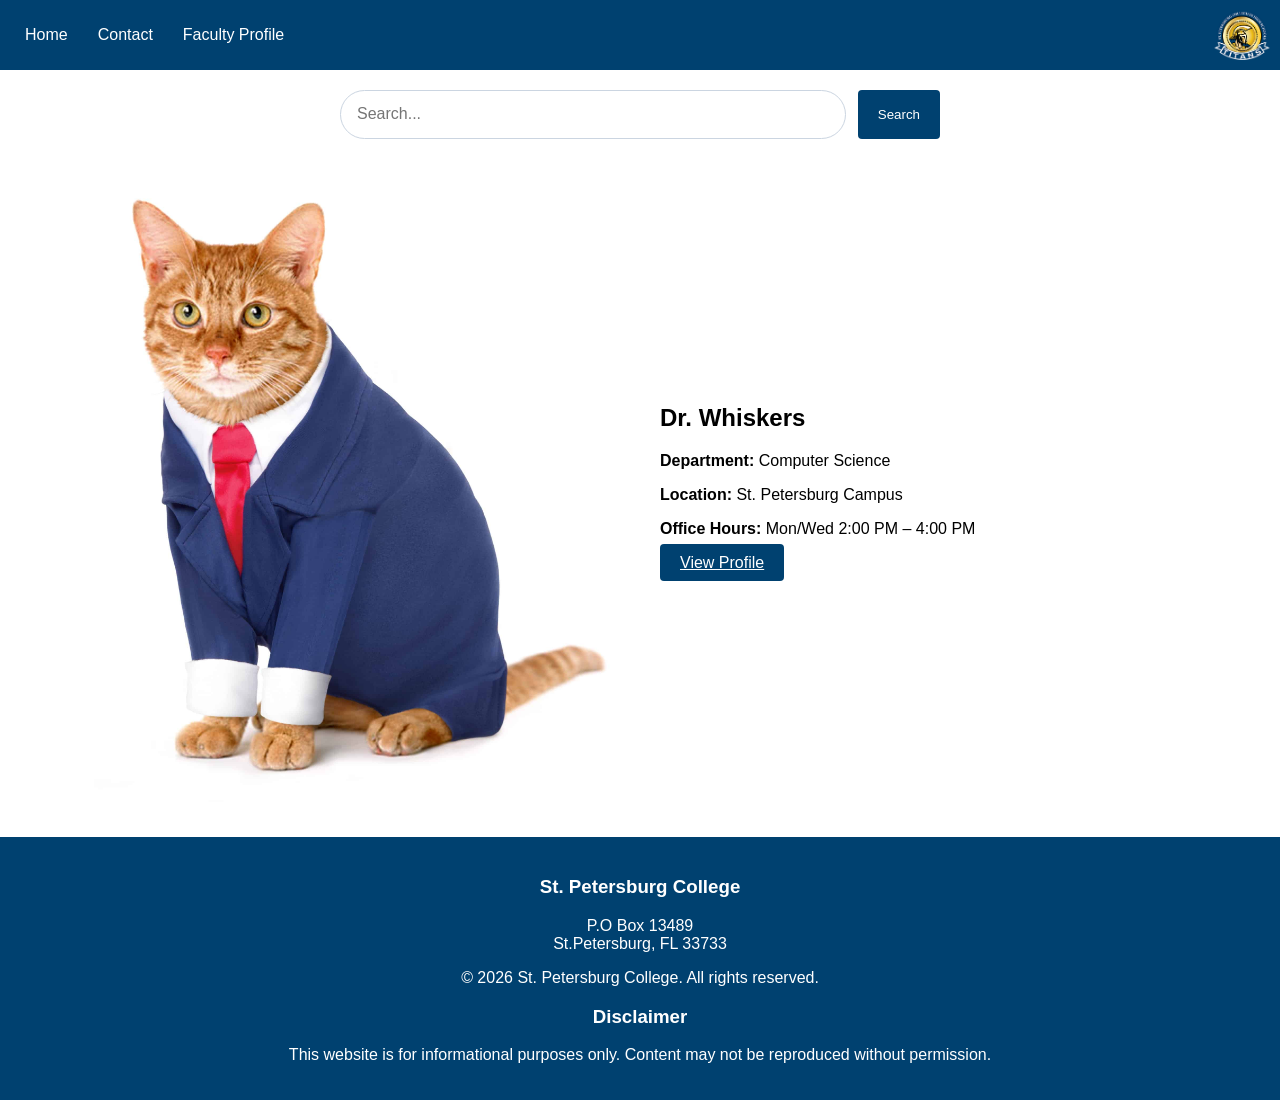
<file: index.html>
<!DOCTYPE html>
<html lang="en">
<head>
    <meta charset="UTF-8">
    <meta name="viewport" content="width=device-width, initial-scale=1.0">
    <title>Home Page</title>
    <link rel="stylesheet" href="styles.css"> 
</head>
<body>
    <nav>
        <ul>
            <li><a href="index.html">Home</a></li>
            <li><a href="contact.html">Contact</a></li>
            <li><a href="faculty-profile.html">Faculty Profile</a></li>
        </ul>
        <img src="images/logo.png" alt="Logo" class="logo">
    </nav>
    <main>
        <!-- Page content goes here -->
        <form class="search-form" action="#" method="get">
            <input type="text" name="search" placeholder="Search..." aria-label="Search">
            <button type="submit">Search</button>
        </form>
    </section>

    <section class="profile-overview">
        <div class="profile-left">
            <div class="photo-placeholder">
                <img src="images/DrWhiskers.jpg" alt="Faculty Headshot">
            </div>
        </div>
        <div class="profile-right">
            <h2>Dr. Whiskers</h2>
            <p><strong>Department:</strong> Computer Science</p>
            <p><strong>Location:</strong> St. Petersburg Campus</p>
            <p><strong>Office Hours:</strong> Mon/Wed 2:00 PM – 4:00 PM</p>
            <a class="profile-button" href="faculty-profile.html">View Profile</a>
        </div>
    </section>
    </main>
    <footer>
        <div class="footer-section">
            <h3>St. Petersburg College</h3>
            <p>P.O Box 13489<br>St.Petersburg, FL 33733</p>
        </div>
        <div class="footer-section">
            <p>&copy; 2026 St. Petersburg College. All rights reserved.</p>
        </div>
        <div class="footer-section">
            <h3>Disclaimer</h3>
            <p>This website is for informational purposes only. Content may not be reproduced without permission.</p>
        </div>
    </footer>
</body>
</html>
</file>
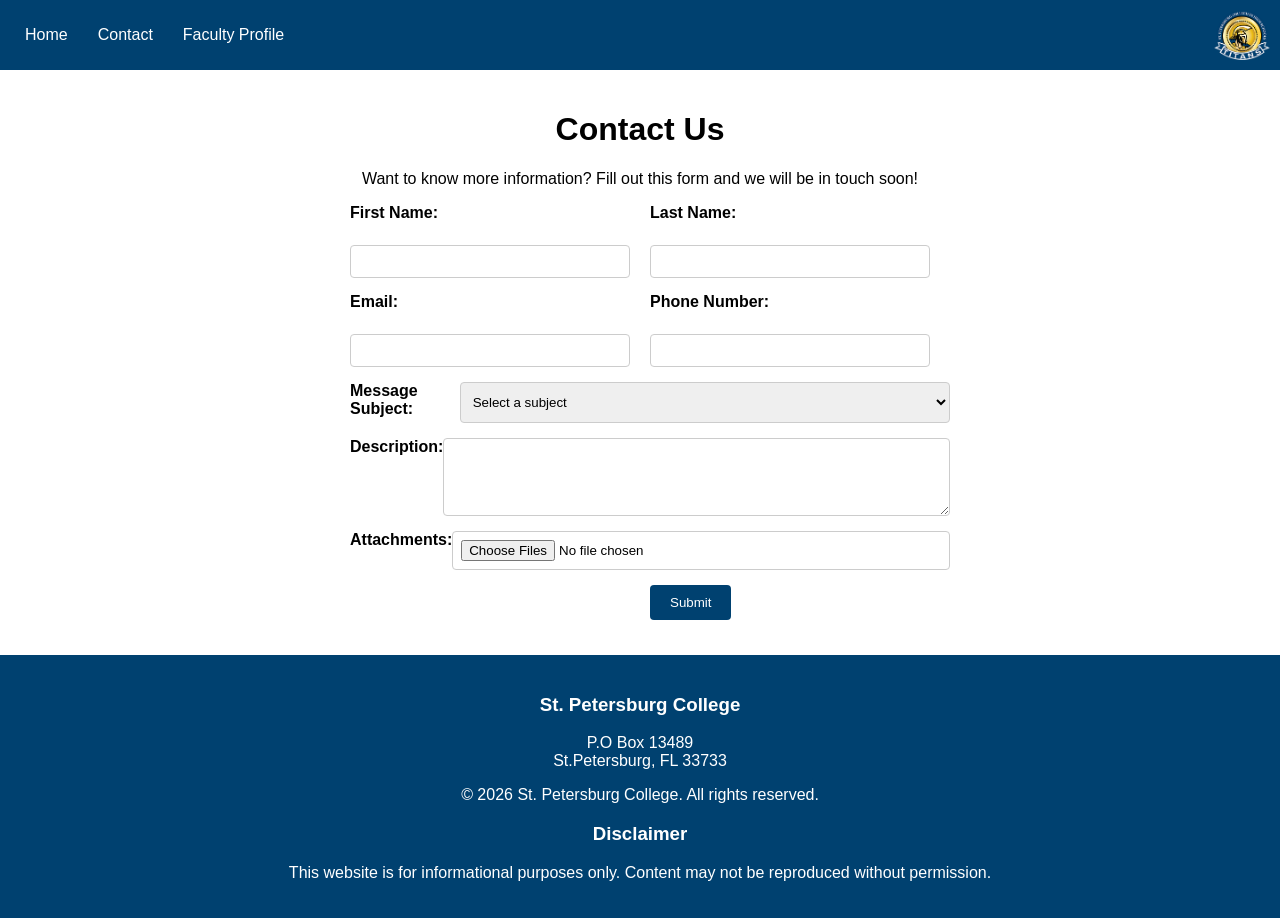
<file: contact.html>
<!DOCTYPE html>
<html lang="en">
<head>
    <meta charset="UTF-8">
    <meta name="viewport" content="width=device-width, initial-scale=1.0">
    <title>Contact Page</title>
    <link rel="stylesheet" href="styles.css"> 
</head>
<body>
    <nav>
        <ul>
            <li><a href="index.html">Home</a></li>
            <li><a href="contact.html">Contact</a></li>
            <li><a href="faculty-profile.html">Faculty Profile</a></li>
        </ul>
        <img src="images/logo.png" alt="Logo" class="logo">
    </nav>
    <main>
        <!-- Page content goes here -->
        <h1 style="text-align: center;">Contact Us</h1>
        <p style="text-align: center;">Want to know more information? Fill out this form and we will be in touch soon!</p>

        <form>
            <div class="form-row">
                <div class="left">
                    <label for="firstName">First Name:</label><br>
                    <input type="text" id="firstName" name="firstName" required>
                </div>
                <div class="right">
                    <label for="lastName">Last Name:</label><br>
                    <input type="text" id="lastName" name="lastName" required>
                </div>
            </div>
            <div class="form-row">
                <div class="left">
                    <label for="email">Email:</label><br>
                    <input type="email" id="email" name="email" required>
                </div>
                <div class="right">
                    <label for="phone">Phone Number:</label><br>
                    <input type="tel" id="phone" name="phone">
                </div>
            </div>
            <div class="form-row full">
                <label for="subject">Message Subject:</label><br>
                <select id="subject" name="subject" required>
                    <option value="">Select a subject</option>
                    <option value="general">General Inquiry</option>
                    <option value="academic">Academic Question</option>
                    <option value="technical">Technical Support</option>
                    <option value="feedback">Feedback</option>
                </select>
            </div>
            <div class="form-row full">
                <label for="description">Description:</label><br>
                <textarea id="description" name="description" rows="4" required></textarea>
            </div>
            <div class="form-row full">
                <label for="attachments">Attachments:</label><br>
                <input type="file" id="attachments" name="attachments" multiple>
            </div>
            <div class="form-row">
                <div class="left"></div>
                <div class="right">
                    <button type="submit">Submit</button>
                </div>
            </div>
        </form>

    </main>
    <footer>
        <div class="footer-section">
            <h3>St. Petersburg College</h3>
            <p>P.O Box 13489<br>St.Petersburg, FL 33733</p>
        </div>
        <div class="footer-section">
            <p>&copy; 2026 St. Petersburg College. All rights reserved.</p>
        </div>
        <div class="footer-section">
            <h3>Disclaimer</h3>
            <p>This website is for informational purposes only. Content may not be reproduced without permission.</p>
        </div>
    </footer>
</body>
</html>
</file>
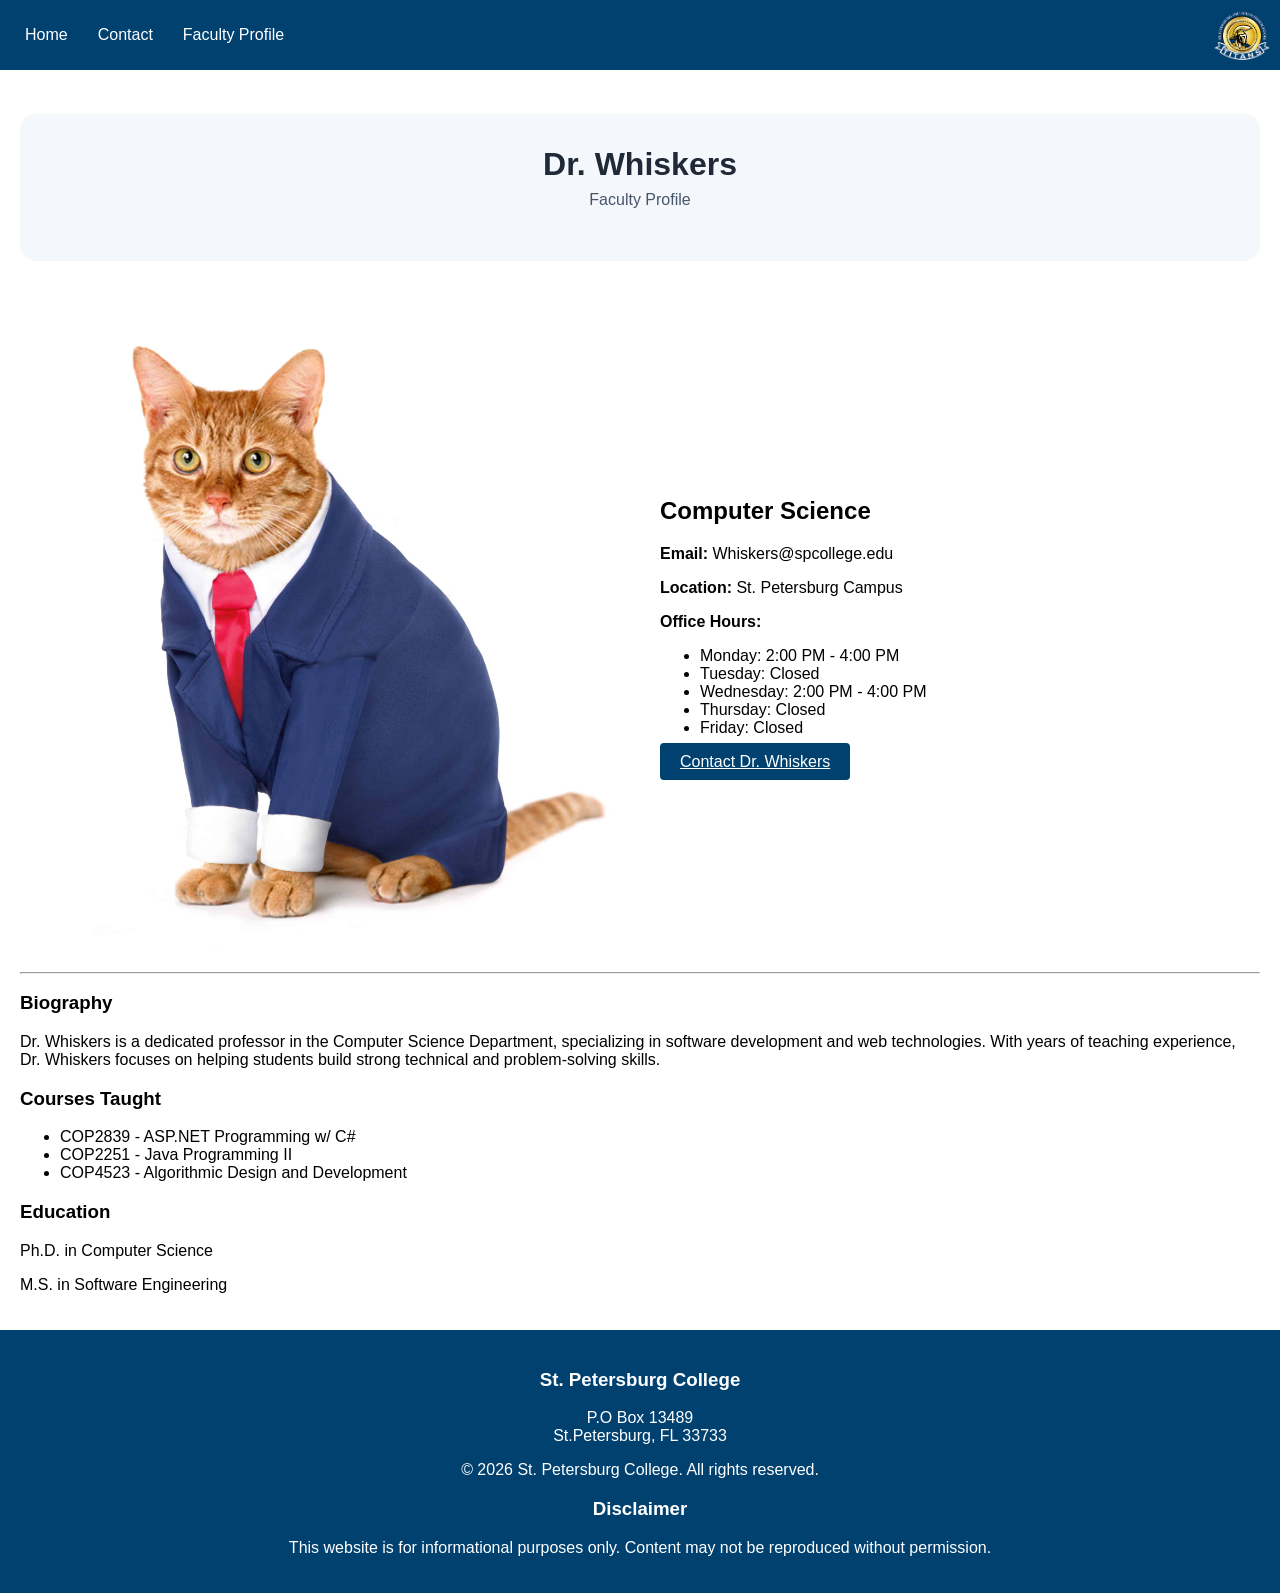
<file: faculty-profile.html>
<!DOCTYPE html>
<html lang="en">
<head>
    <meta charset="UTF-8">
    <meta name="viewport" content="width=device-width, initial-scale=1.0">
    <title>Faculty Profile</title>
    <link rel="stylesheet" href="styles.css"> 
</head>
<body>
    <nav>
        <ul>
            <li><a href="index.html">Home</a></li>
            <li><a href="contact.html">Contact</a></li>
            <li><a href="faculty-profile.html">Faculty Profile</a></li>
        </ul>
        <img src="images/logo.png" alt="Logo" class="logo">
    </nav>
    <main>
        <!-- Page content goes here -->
        <section class="search-row">
            <h1>Dr. Whiskers</h1>
            <p>Faculty Profile</p>
        </section>

        <section class="profile-overview">
        
        <div class="profile-left">
            <img src="images/DrWhiskers.jpg" alt="Faculty Headshot">
        </div>

        <div class="profile-right">
            <h2>Computer Science</h2>
            <p><strong>Email:</strong> Whiskers@spcollege.edu</p>
            <p><strong>Location:</strong> St. Petersburg Campus</p>
            <p><strong>Office Hours:</strong></p>
            <ul>
                <li>Monday: 2:00 PM - 4:00 PM</li>
                <li>Tuesday: Closed</li>
                <li>Wednesday: 2:00 PM - 4:00 PM</li>
                <li>Thursday: Closed</li>
                <li>Friday: Closed</li>
            </ul>
            <a class="contact-button" href="contact.html">Contact Dr. Whiskers</a>
        </div>

        </section>

        <hr>

        <section class="peofile-overview">

            <div class="profile-left">
                <h3>Biography</h3>
                <p>
                    Dr. Whiskers is a dedicated professor in the Computer Science Department, specializing in software development and web 
                    technologies. With years of teaching experience, Dr. Whiskers focuses on helping students build strong technical and 
                    problem-solving skills.
                </p>
            </div>

            <div class="profile-right">
                <h3>Courses Taught</h3>
                <ul>
                    <li>COP2839 - ASP.NET Programming w/ C#</li>
                    <li>COP2251 - Java Programming II</li>
                    <li>COP4523 - Algorithmic Design and Development</li>
                </ul>

                <h3>Education</h3>
                <p>Ph.D. in Computer Science</p>
                <p>M.S. in Software Engineering</p>
            </div>

        </section>

    </main>
    <footer>
        <div class="footer-section">
            <h3>St. Petersburg College</h3>
            <p>P.O Box 13489<br>St.Petersburg, FL 33733</p>
        </div>
        <div class="footer-section">
            <p>&copy; 2026 St. Petersburg College. All rights reserved.</p>
        </div>
        <div class="footer-section">
            <h3>Disclaimer</h3>
            <p>This website is for informational purposes only. Content may not be reproduced without permission.</p>
        </div>
    </footer>
</body>
</html>
</file>
<file: styles.css>
/*
Blue HEX #004170
Green HEX #86a23f
Gold HEX #e7b82b
*/

body {
    font-family: Arial, sans-serif;
    margin: 0;
    padding: 0;
    display: flex;
    flex-direction: column;
    min-height: 100vh;
}
/*Navigation Styles*/
nav {
    background-color: #004170;
    color: white;
    padding: 10px;
    display: flex;
    justify-content: space-between;
    align-items: center;
}
nav ul {
    list-style: none;
    margin: 0;
    padding: 0;
    display: flex;
}
nav li {
    margin: 0 15px;
}
nav a {
    color: white;
    text-decoration: none;
}
.logo {
    height: 50px;
    width: auto;
}
/* End Navigation Styles */

main {
    flex: 1;
    padding: 20px;
}

/* Footer Styles */
footer {
    background-color: #004170;
    color: white;
    padding: 20px;
    text-align: center;
}
.footer-section {
    margin: 10px 0;
}
/* End Footer Styles */

/* Form Styles */
form {
    max-width: 600px;
    margin: 0 auto;
}

.form-row {
    display: flex;
    margin-bottom: 15px;
}

.left, .right {
    flex: 1;
    padding: 0 10px;
}

.full {
    width: 100%;
    padding: 0 10px;
}

label {
    display: block;
    margin-bottom: 5px;
    font-weight: bold;
}

input, select, textarea {
    width: 100%;
    padding: 8px;
    border: 1px solid #ccc;
    border-radius: 4px;
    box-sizing: border-box;
}

textarea {
    resize: vertical;
}

button {
    background-color: #004170;
    color: white;
    padding: 10px 20px;
    border: none;
    border-radius: 4px;
    cursor: pointer;
}

button:hover {
    background-color: #86a23f;
}
/* End Form Styles */

/*Home*/
.profile-overview {
  display: flex;  
  align-items: center; 
  gap: 20px;           
}

.profile-left {
  flex: 0 0 50%;   
}

.profile-right {
  flex: 0 0 50%;   
}

/*makes image fit in profile left column*/
.profile-left img {
  width: 100%;
  height: auto;
  display: block;
}

.search-row {
    display: flex;
    flex-direction: column;
    align-items: center;
    text-align: center;
    padding: 2rem 1rem;
    background: #f4f7fb;
    border-radius: 16px;
    margin: 1.5rem 0;
}

.search-row h1 {
    margin: 0 0 0.5rem;
    font-size: 2rem;
    color: #1f2937;
}

.search-row p {
    margin: 0 0 1.25rem;
    color: #475569;
    max-width: 720px;
}

.search-form {
    display: flex;
    flex-wrap: wrap;
    gap: 0.75rem;
    width: min(620px, 100%);
    justify-content: center;
}

.search-form input[type="text"] {
    flex: 1 1 240px;
    padding: 0.9rem 1rem;
    border: 1px solid #cbd5e1;
    border-radius: 999px;
    font-size: 1rem;
    outline: none;
}

.search-form input[type="text"]:focus {
    border-color: #3b82f6;
    box-shadow: 0 0 0 4px rgba(59, 130, 246, 0.15);
}

.profile-button {
background-color: #004170;
color: white;
padding: 10px 20px;
border: none;
border-radius: 4px;
cursor: pointer;
}

.profile-button:hover {
    background-color: #86a23f;
}

.contact-button {
background-color: #004170;
color: white;
padding: 10px 20px;
border: none;
border-radius: 4px;
cursor: pointer;
}

.contact-button:hover {
    background-color: #86a23f;
}
/*End Home Styles*/
</file>
